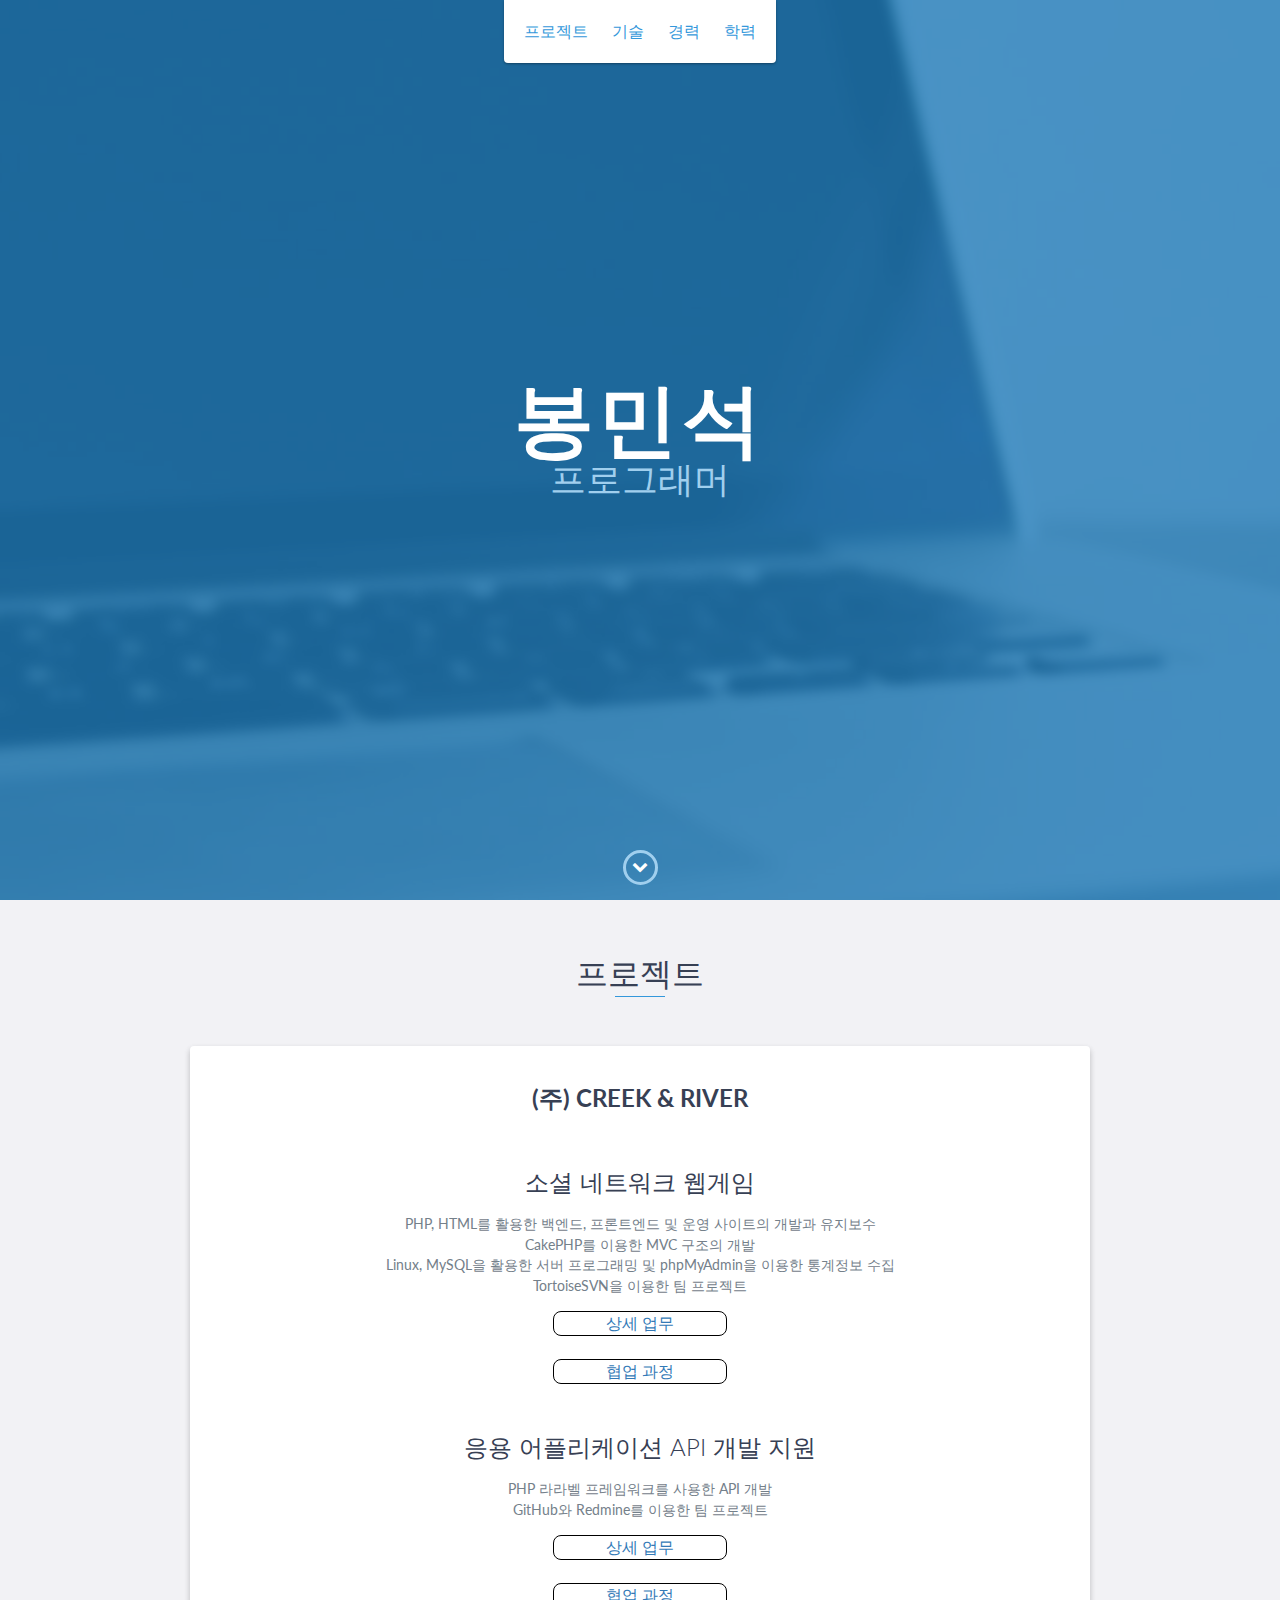
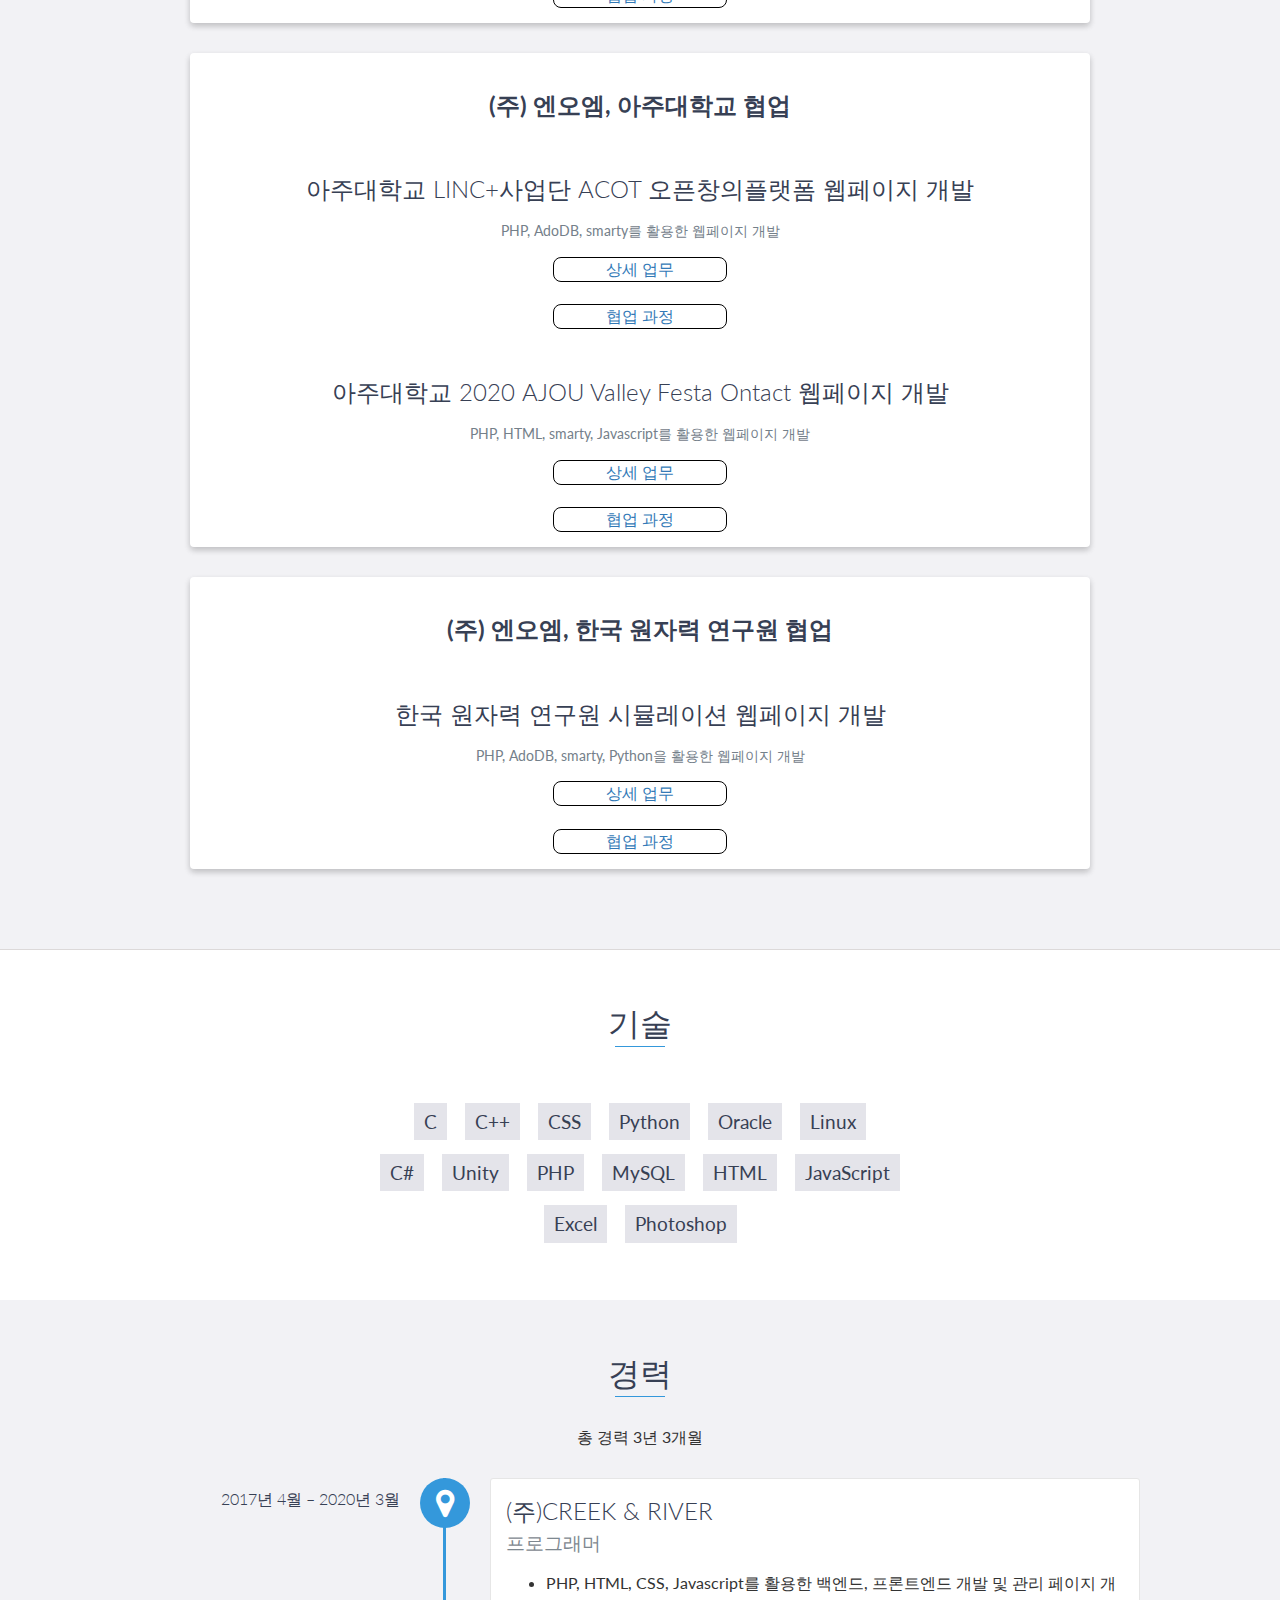
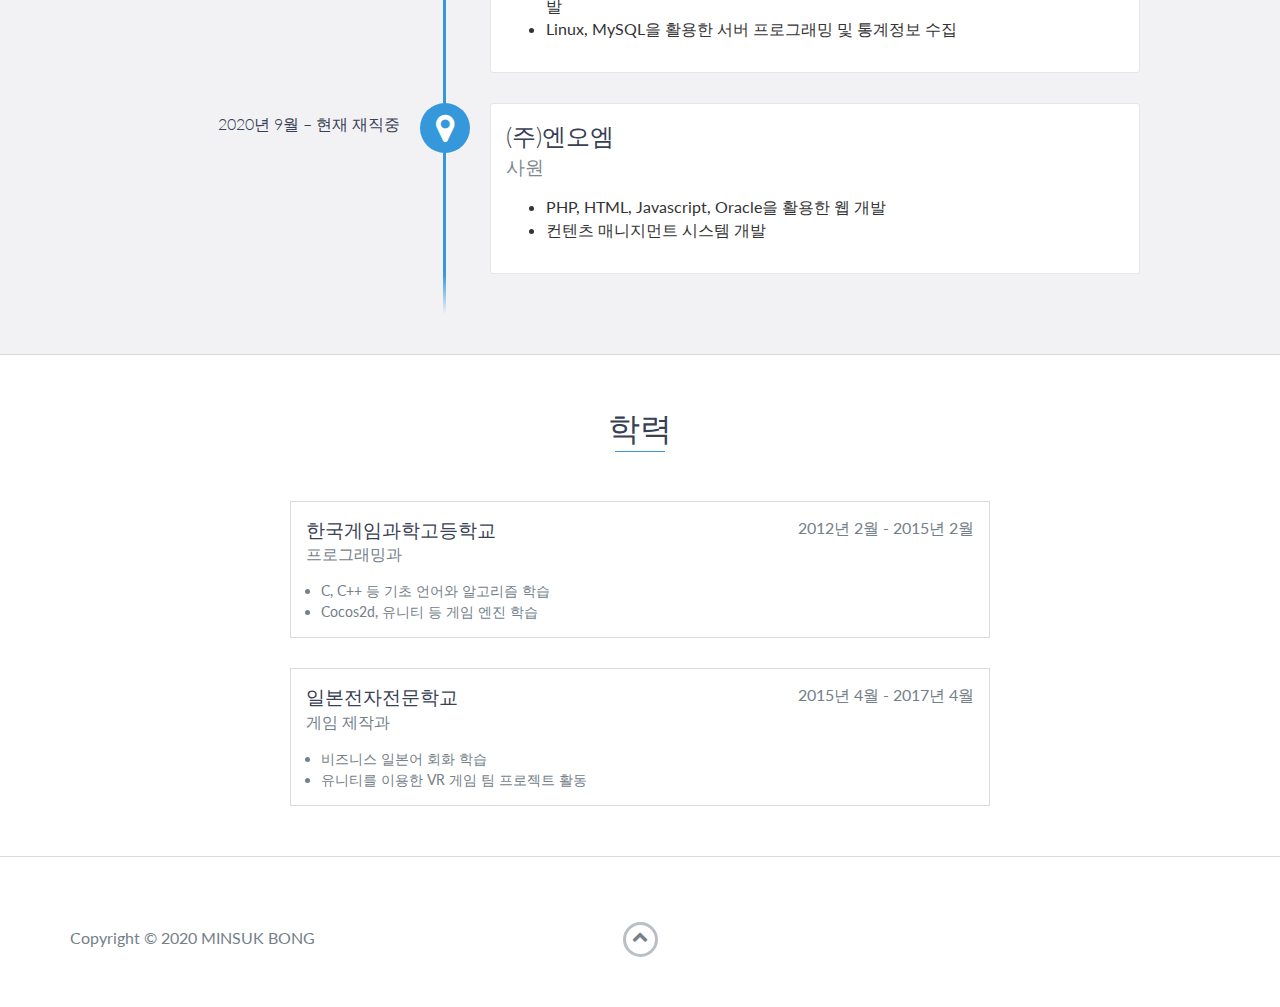
<file: index.html>
<!DOCTYPE html>
<html class="no-js" lang="en">

<head>
    <meta charset="utf-8">
    <meta http-equiv="X-UA-Compatible" content="IE=edge">
    <meta name="viewport" content="width=device-width, initial-scale=1">
    <title>Minsuk Bong Portfolio</title>
	<link rel="shortcut icon" href="favicon.ico" type="image/x-icon">
	<link rel="icon" href="favicon.ico" type="image/x-icon">
    <link href="https://fonts.googleapis.com/css?family=Lato:300,400,700,900" rel="stylesheet">
    <link rel="stylesheet" href="libs/font-awesome/css/font-awesome.min.css">
    <link href="css/bootstrap.min.css" rel="stylesheet">
    <link href="css/styles.css" rel="stylesheet">
    <link href="css/main.css" rel="stylesheet">
</head>

<body>
    <div id="mobile-menu-open" class="shadow-large">
        <i class="fa fa-bars" aria-hidden="true"></i>
    </div>
    <!-- End #mobile-menu-toggle -->
    <header>
        <div id="mobile-menu-close">
            <span>Close</span> <i class="fa fa-times" aria-hidden="true"></i>
        </div>
        <ul id="menu" class="shadow">
            <li>
                <a href="#projects">프로젝트</a>
            </li>
            <li>
                <a href="#skills">기술</a>
            </li>
            <li>
                <a href="#experience">경력</a>
            </li>
            <li>
                <a href="#education">학력</a>
            </li>
        </ul>
    </header>
    <!-- End header -->

    <div id="lead">
        <div id="lead-content">
            <h1>봉민석</h1>
            <h2>프로그래머</h2>
        </div>
        <!-- End #lead-content -->

        <div id="lead-overlay"></div>

        <div id="lead-down">
            <span>
                <i class="fa fa-chevron-down" aria-hidden="true"></i>
            </span>
        </div>
        <!-- End #lead-down -->
    </div>
    <!-- End #lead -->

    <div id="projects" class="background-alt">
        <h2 class="heading">프로젝트</h2>
        <div class="container">
            <div class="row">
                <div class="project shadow-large">
                    <div class="project-info">
                        <h2>(주) CREEK & RIVER</h2>
                        <h3>소셜 네트워크 웹게임</h3>
                        <p>
                            PHP, HTML를 활용한 백엔드, 프론트엔드 및 운영 사이트의 개발과 유지보수<br>
                            CakePHP를 이용한 MVC 구조의 개발<br>
                            Linux, MySQL을 활용한 서버 프로그래밍 및 phpMyAdmin을 이용한 통계정보 수집<br>
                            TortoiseSVN을 이용한 팀 프로젝트
                        </p>
                        <a href="javascript:;" id="view" rel="111"><div>상세 업무</div></a>
                        <div class="code" id="view111" style="display: none;">
                            <img src="./images/project1_1.jpg">
                            <div>페이지를 다시 로딩하지 않고 전투를 진행할 수 있도록 캔버스에서 애니메이션을 재생하고 Ajax로 통신하는 방식으로 개발</div>
                            <div>최대 10인 동시 전투가 가능하도록 네트워크 통신량을 최소화, 최적화하는 작업 담당</div>
                            <div>휴먼 에러를 최소화 하기 위해 php의 imagecolorat 함수를 이용해 스킬 아이콘의 픽셀을 읽어내어 오류를 검출하는 시스템 개발</div>
                            <div>작업량을 감소시키기 위해 데이터 베이스에 등록된 이벤트 정보를 읽어내 자동으로 메뉴화면을 구성하는 작업 담당</div>
                            <div>phpMyAdmin에서 mySQL을 이용해 기획자가 요구하는 통계 수집 및 엑셀의 함수를 이용해 보기 좋게 정리</div>
                            <div>TeraTerm을 이용해 리눅스 환경에 접속, 액세스 로그나 에러 로그를 통해 오류 정보 수집</div>
                        </div>
                        <br>
                        <a href="javascript:;" id="view" rel="112"><div>협업 과정</div></a>
                        <div class="code" id="view112" style="display: none;">
                            <ul>
                                <li>기획 내용 팀 전체 회의</li>
                                <li>기획 상세 수치를 전달 받아 DB 갱신</li>
                                <li>개선사항에 맞게 백엔드 보수</li>
                                <li>리소스 적용 후 프론트 엔드 보수</li>
                                <li>테스트 후 개선사항 정리</li>
                                <li>최종 점검 후 테스트 작업 반복</li>
                                <li>라이브 서버 적용</li>
                            </ul>
                        </div>
                        <br><br>                        
                        <h3>응용 어플리케이션 API 개발 지원</h3>
                        <p>
                            PHP 라라벨 프레임워크를 사용한 API 개발<br>
                            GitHub와 Redmine를 이용한 팀 프로젝트
                        </p>
                        <a href="javascript:;" id="view" rel="121"><div>상세 업무</div></a>
                        <div class="code" id="view121" style="display: none;">
                            <img src="./images/project1_2.png">
                            <div>라라벨 프레임워크를 이용해 필요한 데이터를 DB에서 추출, 배열에 담아 클라이언트로 리턴</div>
                            <div>추출된 데이터를 엑셀이나 PDF로 출력하는 기능 개발</div>
                        </div>
                        <br>
                        <a href="javascript:;" id="view" rel="122"><div>협업 과정</div></a>
                        <div class="code" id="view122" style="display: none;">
                            <ul>
                                <li>Redmine에 개발사항 업로드</li>
                                <li>중요도가 높은 개발사항 위주로 개발, Redmine 갱신</li>
                                <li>QA팀에서 테스트 이후 Redmine에 버그사항, 개선사항 업로드</li>
                                <li>중요도가 높은 순으로 개발 및 Redmine 갱신</li>
                            </ul>
                        </div>
                    </div>
                    <!-- End .project-info -->
                </div>
                <!-- End .project -->
            </div>
            <div class="row">
                <div class="project shadow-large">
                    <div class="project-info">
                        <h2>(주) 엔오엠, 아주대학교 협업</h2>
                        <h3>아주대학교 LINC+사업단 ACOT 오픈창의플랫폼 웹페이지 개발</h3>
                        <p>
                            PHP, AdoDB, smarty를 활용한 웹페이지 개발
                        </p>
                        <a href="javascript:;" id="view" rel="211"><div>상세 업무</div></a>
                        <div class="code" id="view211" style="display: none;">
                            <img src="./images/project2_1.PNG">
                            <div>OracleDB에 저장된 데이터를 가져와 smarty로 페이지 구성</div>
                            <div>룰렛 이미지를 회전시켜 경품을 얻을 수 있는 이벤트 페이지 개발</div>
                            <div>유저의 편의성을 증가시키기 위해 SelectBox 선택하면 Ajax를 호출하여 페이지 로딩 없이 검색 결과를 표시하는 작업 담당</div>
                        </div>
                        <br>
                        <a href="javascript:;" id="view" rel="212"><div>협업 과정</div></a>
                        <div class="code" id="view212" style="display: none;">
                            <ul>
                                <li>요구사항, 개선사항을 클라이언트로부터 전달받음</li>
                                <li>웹 퍼블리셔가 요구사항에 맞는 페이지 개발</li>
                                <li>페이지에 필요한 데이터를 취득하여 표시</li>
                                <li>표시되는 내용에 문제가 없는지 테스트</li>
                                <li>추가적인 요구사항과 개선사항을 전달받음</li>
                            </ul>
                        </div>
                        <br><br>
                        <h3>아주대학교 2020 AJOU Valley Festa Ontact 웹페이지 개발</h3>
                        <p>
                            PHP, HTML, smarty, Javascript를 활용한 웹페이지 개발
                        </p>
                        <a href="javascript:;" id="view" rel="221"><div>상세 업무</div></a>
                        <div class="code" id="view221" style="display: none;">
                            <img src="./images/project2_2.png">
                            <div>Javascript를 이용해 캔버스에 파티클을 생성하고 애니메이션을 재생하는 작업</div>
                            <div>DB에 저장된 설문조사 답변 및 이벤트 당첨자를 집계하여 출력하는 시스템 개발</div>
                            <div>Figma를 이용한 페이지 구성 회의 등의 팀 프로젝트</div>
                        </div>
                        <br>
                        <a href="javascript:;" id="view" rel="222"><div>협업 과정</div></a>
                        <div class="code" id="view222" style="display: none;">
                            <ul>
                                <li>Figma에 필요한 페이지 리스트 작성</li>
                                <li>웹 퍼블리셔가 요구사항에 맞는 페이지 개발, Figma에 업로드</li>
                                <li>디자이너가 필요한 리소스를 제작하여 Figma에 개발된 페이지에 입력</li>
                                <li>개발된 페이지를 서버에 업로드 하고 그룹화 및 자동화</li>
                                <li>요구사항에 맞는지 테스트</li>
                                <li>개선사항과 추가 요구사항 확인</li>
                            </ul>
                        </div>
                    </div>
                    <!-- End .project-info -->
                </div>
                <!-- End .project -->
            </div>
            <div class="row">
                <div class="project shadow-large">
                    <div class="project-info">
                        <h2>(주) 엔오엠, 한국 원자력 연구원 협업</h2>
                        <h3>한국 원자력 연구원 시뮬레이션 웹페이지 개발</h3>
                        <p>
                            PHP, AdoDB, smarty, Python을 활용한 웹페이지 개발
                        </p>
                        <a href="javascript:;" id="view" rel="311"><div>상세 업무</div></a>
                        <div class="code" id="view311" style="display: none;">
                            <img src="./images/project3_1.png">
                            <div>엑셀을 입력받고 Python을 실행시켜 데이터를 분석하여 데이터 베이스에 입력하는 기능 개발</div>
                            <div>eChart를 이용해 분석된 데이터를 차트로 표시, rain flow counting 알고리즘으로 단순화 작업</div>
                            <div>세션 아이디를 이용하여 같은 브라우저로 실행시 마지막으로 입력한 데이터를 불러오는 기능 개발</div>
                        </div>
                        <br>
                        <a href="javascript:;" id="view" rel="312"><div>협업 과정</div></a>
                        <div class="code" id="view312" style="display: none;">
                            <ul>
                                <li>요구사항을 전달받음</li>
                                <li>웹 퍼블리셔가 요구사항에 맞게 페이지 개발</li>
                                <li>엑셀 입력, 파이썬 실행, 그래프 출력, 세션 저장 등의 기능 개발</li>
                                <li>개발된 페이지에 자동으로 값을 입력하도록 개발</li>
                                <li>입력, 출력되는 값에 문제가 없는지 테스트</li>
                            </ul>
                        </div>
                    </div>
                    <!-- End .project-info -->
                </div>
                <!-- End .project -->
            </div>
        </div>
    </div>
    <!-- End #projects -->

    <div id="skills">
        <h2 class="heading">기술</h2>
        <ul>
            <li>C</li>
            <li>C++</li>
            <li>CSS</li>
            <li>Python</li>
            <li>Oracle</li>
            <li>Linux</li>
        </ul>
        <ul>
            <li>C#</li>
            <li>Unity</li>
            <li>PHP</li>
            <li>MySQL</li>
            <li>HTML</li>
            <li>JavaScript</li>
        </ul>
        <ul>
            <li>Excel</li>
            <li>Photoshop</li>
        </ul>
    </div>
    <!-- End #skills -->

    <div id="experience" class="background-alt">
        <h2 class="heading">경력</h2>
        <div>총 경력 3년 3개월</div>
        <div id="experience-timeline">
            <div data-date="2017년 4월 – 2020년 3월">
                <h3>(주)CREEK & RIVER</h3>
                <h4>프로그래머</h4>
                <ul>
                    <li>PHP, HTML, CSS, Javascript를 활용한 백엔드, 프론트엔드 개발 및 관리 페이지 개발</li>
                    <li>Linux, MySQL을 활용한 서버 프로그래밍 및 통계정보 수집</li>
                </ul>
            </div>

            <div data-date="2020년 9월 – 현재 재직중">
                <h3>(주)엔오엠</h3>
                <h4>사원</h4>
                <ul>
                    <li>PHP, HTML, Javascript, Oracle을 활용한 웹 개발</li>
                    <li>컨텐츠 매니지먼트 시스템 개발</li>
                </ul>
            </div>
        </div>
    </div>
    <!-- End #experience -->

    <div id="education">
        <h2 class="heading">학력</h2>
        <div class="education-block">
            <h3>한국게임과학고등학교</h3>
            <span class="education-date">2012년 2월 - 2015년 2월</span>
            <h4>프로그래밍과</h4>
            <ul>
                <li>
                    C, C++ 등 기초 언어와 알고리즘 학습
                </li>
                <li>
                    Cocos2d, 유니티 등 게임 엔진 학습
                </li>
            </ul>
        </div>
        <!-- End .education-block -->

        <div class="education-block">
            <h3>일본전자전문학교</h3>
            <span class="education-date">2015년 4월 - 2017년 4월</span>
            <h4>게임 제작과</h4>
            <ul>
                <li>
                    비즈니스 일본어 회화 학습
                </li>
                <li>
                    유니티를 이용한 VR 게임 팀 프로젝트 활동
                </li>
            </ul>
        </div>
        <!-- End .education-block -->
    </div>
    <!-- End #education -->

    <footer>
        <div class="container">
            <div class="row">
                <div class="col-sm-5 copyright">
                    <p>
                        Copyright &copy; 2020 MINSUK BONG
                    </p>
                </div>
                <div class="col-sm-2 top">
                    <span id="to-top">
                        <i class="fa fa-chevron-up" aria-hidden="true"></i>
                    </span>
                </div>
            </div>
        </div>
    </footer>
    <!-- End footer -->

    <script src="https://ajax.googleapis.com/ajax/libs/jquery/1.12.4/jquery.min.js"></script>
    <script src="js/scripts.js"></script>
</body>

</html>
</file>
<file: css/styles.css>
/*!
    Title: Dev Portfolio Template
    Version: 1.2.2
    Last Change: 03/25/2020
    Author: Ryan Fitzgerald
    Repo: https://github.com/RyanFitzgerald/devportfolio-template
    Issues: https://github.com/RyanFitzgerald/devportfolio-template/issues

    Description: This file contains all the styles associated with the page
    that don't come from third party libraries. This file gets compiled using
    Gulp and send to the /css folder which is then loaded on the page.
*/body{font-family:'Lato', sans-serif;font-size:16px}body.active{overflow:hidden;z-index:-1}.no-js #experience-timeline>div{background:#fff;padding:10px;margin-bottom:10px;border:1px solid #dcd9d9}.no-js #experience-timeline>div h3{font-size:1.5em;font-weight:300;color:#374054;display:inline-block;margin:0}.no-js #experience-timeline>div h4{font-size:1.2em;font-weight:300;color:#7e8890;margin:0 0 15px 0}.no-js #experience-timeline>div p{color:#74808a;font-size:0.9em;margin:0}.no-js #experience-timeline:before,.no-js #experience-timeline:after{content:none}@keyframes dropHeader{0%{transform:translateY(-100%)}100%{transform:translateY(0)}}header{position:absolute;top:0;left:0;right:0;text-align:center;z-index:10;animation-name:dropHeader;animation-iteration-count:1;animation-timing-function:ease;animation-duration:0.75s}header ul{display:inline-block;background:#fff;text-align:center;padding:10px;margin:0;border-bottom-right-radius:4px;border-bottom-left-radius:4px}header li{display:inline-block}header a{display:block;color:#3498db;padding:10px}header a:hover{color:#217dbb;text-decoration:none;background:#eee;border-radius:4px}header a:focus{color:#3498db;text-decoration:none}header.active{display:block}header.sticky{position:fixed;z-index:999}#menu.active{display:block}#mobile-menu-open{display:none;cursor:pointer;position:fixed;right:15px;top:10px;color:#3498db;font-size:1.5em;z-index:20;padding:0 7px;border-radius:4px;background:#fff}#mobile-menu-close{display:none;text-align:right;width:100%;background:#fff;font-size:1.5em;padding-right:15px;padding-top:10px;cursor:pointer;color:#3498db}#mobile-menu-close span{font-size:0.5em;text-transform:uppercase}#mobile-menu-close i{vertical-align:middle}footer{padding:50px 0}.copyright{padding-top:20px}.copyright p{margin:0;color:#74808a}.top{text-align:center}.top span{cursor:pointer;display:block;margin:15px auto 0 auto;width:35px;height:35px;border-radius:50%;border:3px solid #b9bfc4;text-align:center}.top i{color:#74808a}.social{text-align:right}.social ul{margin:5px 0 0 0;padding:0}.social li{display:inline-block;font-size:1.25em;list-style:none}.social a{display:block;color:#74808a;padding:10px}.social a:hover{color:#3498db}.btn-rounded-white{display:inline-block;color:#fff;padding:15px 25px;border:3px solid #fff;border-radius:30px;transition:.5s ease all}.btn-rounded-white:hover{color:#3498db;background:#fff;text-decoration:none}.shadow{box-shadow:0 1px 3px rgba(0,0,0,0.12),0 1px 2px rgba(0,0,0,0.24)}.shadow-large{box-shadow:0 3px 6px rgba(0,0,0,0.08),0 3px 6px rgba(0,0,0,0.15)}.heading{position:relative;display:inline-block;font-size:2em;font-weight:300;margin:0 0 30px 0}.heading:after{position:absolute;content:'';top:100%;height:1px;width:50px;left:0;right:0;margin:0 auto;background:#3498db}.background-alt{background:#f2f2f5}#lead{position:relative;height:100vh;min-height:500px;max-height:1080px;background:url(../images/lead-bg.jpg);background-size:cover;padding:15px;overflow:hidden}#lead-content{position:absolute;z-index:10;top:50%;left:50%;transform:translate(-50%, -50%);text-align:center}#lead-content h1,#lead-content h2{margin:0}#lead-content h1{color:#fff;font-weight:900;font-size:5em;text-transform:uppercase;letter-spacing:0.05em;line-height:0.9em}#lead-content h2{color:#a0cfee;font-weight:500;font-size:2.25em;margin-bottom:15px}#lead-overlay{position:absolute;height:100%;width:100%;top:0;right:0;bottom:0;left:0;background:rgba(33,125,187,0.8);z-index:1}#lead-down{position:absolute;left:0;right:0;width:100%;text-align:center;z-index:10;bottom:15px;color:#fff}#lead-down span{cursor:pointer;display:block;margin:0 auto;width:35px;height:35px;border-radius:50%;border:3px solid #a0cfee;text-align:center}#lead-down i{animation:pulsate 1.5s ease;animation-iteration-count:infinite;padding-top:5px}@keyframes pulsate{0%{transform:scale(1, 1)}50%{transform:scale(1.2, 1.2)}100%{transform:scale(1, 1)}}#about{padding:75px 15px;border-bottom:1px solid #dcd9d9}#about h2{color:#374054}#about p{color:#74808a;margin:0}#experience{padding:50px 15px;text-align:center;border-bottom:1px solid #dcd9d9}#experience h2{color:#374054}#experience-timeline{margin:30px auto 0 auto;position:relative;max-width:1000px}#experience-timeline:before{position:absolute;content:'';top:0;bottom:0;left:303px;right:auto;height:100%;width:3px;background:#3498db;z-index:0}#experience-timeline:after{position:absolute;content:'';width:3px;height:40px;background:#3498db;background:linear-gradient(to bottom, #3498db, rgba(52,152,219,0));top:100%;left:303px}.vtimeline-content{margin-left:350px;background:#fff;border:1px solid #e6e6e6;padding:15px;border-radius:3px;text-align:left}.vtimeline-content h3{font-size:1.5em;font-weight:300;color:#374054;display:inline-block;margin:0}.vtimeline-content h4{font-size:1.2em;font-weight:300;color:#7e8890;margin:0 0 15px 0}.vtimeline-content p{color:#74808a;font-size:0.9em;margin:0}.vtimeline-point{position:relative;display:block;vertical-align:top;margin-bottom:30px}.vtimeline-icon{position:relative;color:#fff;width:50px;height:50px;background:#3498db;border-radius:50%;float:left;z-index:99;margin-left:280px}.vtimeline-icon i{display:block;font-size:2em;margin-top:10px}.vtimeline-date{width:260px;text-align:right;position:absolute;left:0;top:10px;font-weight:300;color:#374054}#education{padding:50px 15px 20px 15px;border-bottom:1px solid #dcd9d9;text-align:center}#education h2{color:#374054;margin-bottom:50px}.education-block{max-width:700px;margin:0 auto 30px auto;padding:15px;border:1px solid #dcd9d9;text-align:left}.education-block h3{font-weight:500;float:left;margin:0;color:#374054}.education-block span{color:#74808a;float:right}.education-block h4{color:#74808a;clear:both;font-weight:500;margin:0 0 15px 0}.education-block p,.education-block ul{margin:0;color:#74808a;font-size:0.9em}.education-block ul{padding:0 0 0 15px}#projects{padding:50px 15px;border-bottom:1px solid #dcd9d9;text-align:center}#projects h2{color:#374054;margin-bottom:50px}.project{position:relative;max-width:900px;margin:0 auto 30px auto;overflow:hidden;background:#fff;border-radius:4px}.project-image{float:left}.project-info{position:relative;padding:15px}.project-info h3{font-size:1.5em;font-weight:300;color:#374054;margin:0 0 15px 0}.project-info p{color:#74808a;margin:0 0 15px 0;font-size:0.9em}.no-image .project-info{position:relative;margin:0;padding:30px 15px;transform:none}#more-projects{display:none}#skills{padding:50px 15px;text-align:center}#skills h2{color:#374054;margin-bottom:50px}#skills ul{display:block;margin:0 auto;padding:0;max-width:800px}#skills li{display:inline-block;margin:7px;padding:5px 10px;color:#374054;background:#e4e4ea;list-style:none;cursor:default;font-size:1.2em}#contact{padding:50px 15px;background:#3498db;text-align:center}#contact h2{margin:0 0 15px 0;color:#fff;font-weight:500}#contact-form{max-width:500px;margin:0 auto}#contact-form input,#contact-form textarea{display:block;width:100%;padding:10px;border-radius:4px;border:none;margin-bottom:10px;background:#1d6fa5;color:#fff;transition:.5s ease all}#contact-form input::-webkit-input-placeholder,#contact-form textarea::-webkit-input-placeholder{color:#fff}#contact-form input:-moz-placeholder,#contact-form textarea:-moz-placeholder{color:#fff;opacity:1}#contact-form input::-moz-placeholder,#contact-form textarea::-moz-placeholder{color:#fff;opacity:1}#contact-form input:-ms-input-placeholder,#contact-form textarea:-ms-input-placeholder{color:#fff}#contact-form input:focus,#contact-form textarea:focus{outline:none;background:#16527a}#contact-form textarea{height:150px;resize:none}#contact-form button{display:block;width:100%;background:#fff;border-radius:4px;padding:5px 10px;border:none;color:#3498db;font-weight:700;box-shadow:0 1px 3px rgba(0,0,0,0.12),0 1px 2px rgba(0,0,0,0.24);transition:.5s ease all}#contact-form button:hover{box-shadow:0 10px 20px rgba(0,0,0,0.19),0 6px 6px rgba(0,0,0,0.23)}.optional-section{padding:50px 15px;text-align:center;border-top:1px solid #dcd9d9}.optional-section h2{color:#374054}.optional-section-block{max-width:700px;margin:0 auto 30px auto;padding:15px;border:1px solid #dcd9d9;background:#fff;text-align:left}.optional-section-block h3{font-weight:500;margin:0 0 15px 0;color:#374054}.optional-section-block h4{color:#74808a;clear:both;font-weight:500;margin:0 0 15px 0}.optional-section-block p,.optional-section-block ul{margin:0 0 15px 0;color:#74808a;font-size:0.9em}.optional-section-block ul{padding:0 0 0 15px}@media only screen and (max-width: 750px){#experience-timeline:before,#experience-timeline:after{left:23px}.vtimeline-date{width:auto;text-align:left;position:relative;margin-bottom:15px;display:block;margin-left:70px}.vtimeline-icon{margin-left:0}.vtimeline-content{margin-left:70px}}@media only screen and (max-width: 992px){#lead{height:auto;min-height:auto;max-height:auto;padding:100px 15px}#lead-content{position:relative;transform:none;left:auto;top:auto}#lead-content h1{font-size:3em}#lead-content h2{font-size:1.75em}#about{text-align:center}#about p{text-align:left}}@media only screen and (max-width: 768px){header{position:fixed;display:none;z-index:999;animation:none;bottom:0;height:100%}#mobile-menu-open,#mobile-menu-close{display:block}#menu{height:100%;overflow-y:auto;box-shadow:none;border-radius:0;width:100%}#menu li{display:block;margin-bottom:10px}#lead-content h1{font-size:2em}#lead-content h2{font-size:1.3em}#lead-content a{padding:10px 20px}#lead-down{display:none}.education-block h3,.education-block span{float:none}.project-image{display:none}.project-info{position:relative;margin:0;padding:30px 15px;top:auto;transform:none}footer{text-align:center}.social{text-align:center}}@media only screen and (max-width: 480px){#lead-content h1{font-size:1.5em}#lead-content h2{font-size:1em}#lead-content a{font-size:0.9em;padding:5px 10px}}
</file>
<file: css/main.css>
div.code { 
    padding-top: 12px;
}

div.project-info a#view div {
    display: block;
    position: relative;
    width: 20%;
    min-width: 48px;
    left: 40%;
    border: 1px solid black;
    border-radius: 8px;
}

div.code div { 
    text-align: left;
    margin-bottom: 12px;
}

div.code li { 
    text-align: left;
    margin-bottom: 12px;
}

div.code img {
    margin-bottom: 16px;
    width: 50%;
}

img.fl {
    float: left;
}

.ml8 {
    margin-left: 8px;
}
.ml16 {
    margin-left: 16px;
}
.mr8 {
    margin-right: 8px;
}
.mr16 {
    margin-right: 16px;
}
.mt8 {
    margin-top: 8px;
}
.mt16 {
    margin-top: 16px;
}
.mb8 {
    margin-bottom: 8px;
}
.mb16 {
    margin-bottom: 16px;
}
.w25 {
    width: 25%;
}
.w50 {
    width: 50%;
}
.w75 {
    width: 75%;
}
.w100 {
    width: 100%;
}

@media screen and (max-width:768px) {
    div.code img {
        margin-bottom: 8px;
        margin-right: 8px;
        width: 60%;
    }
}
</file>
